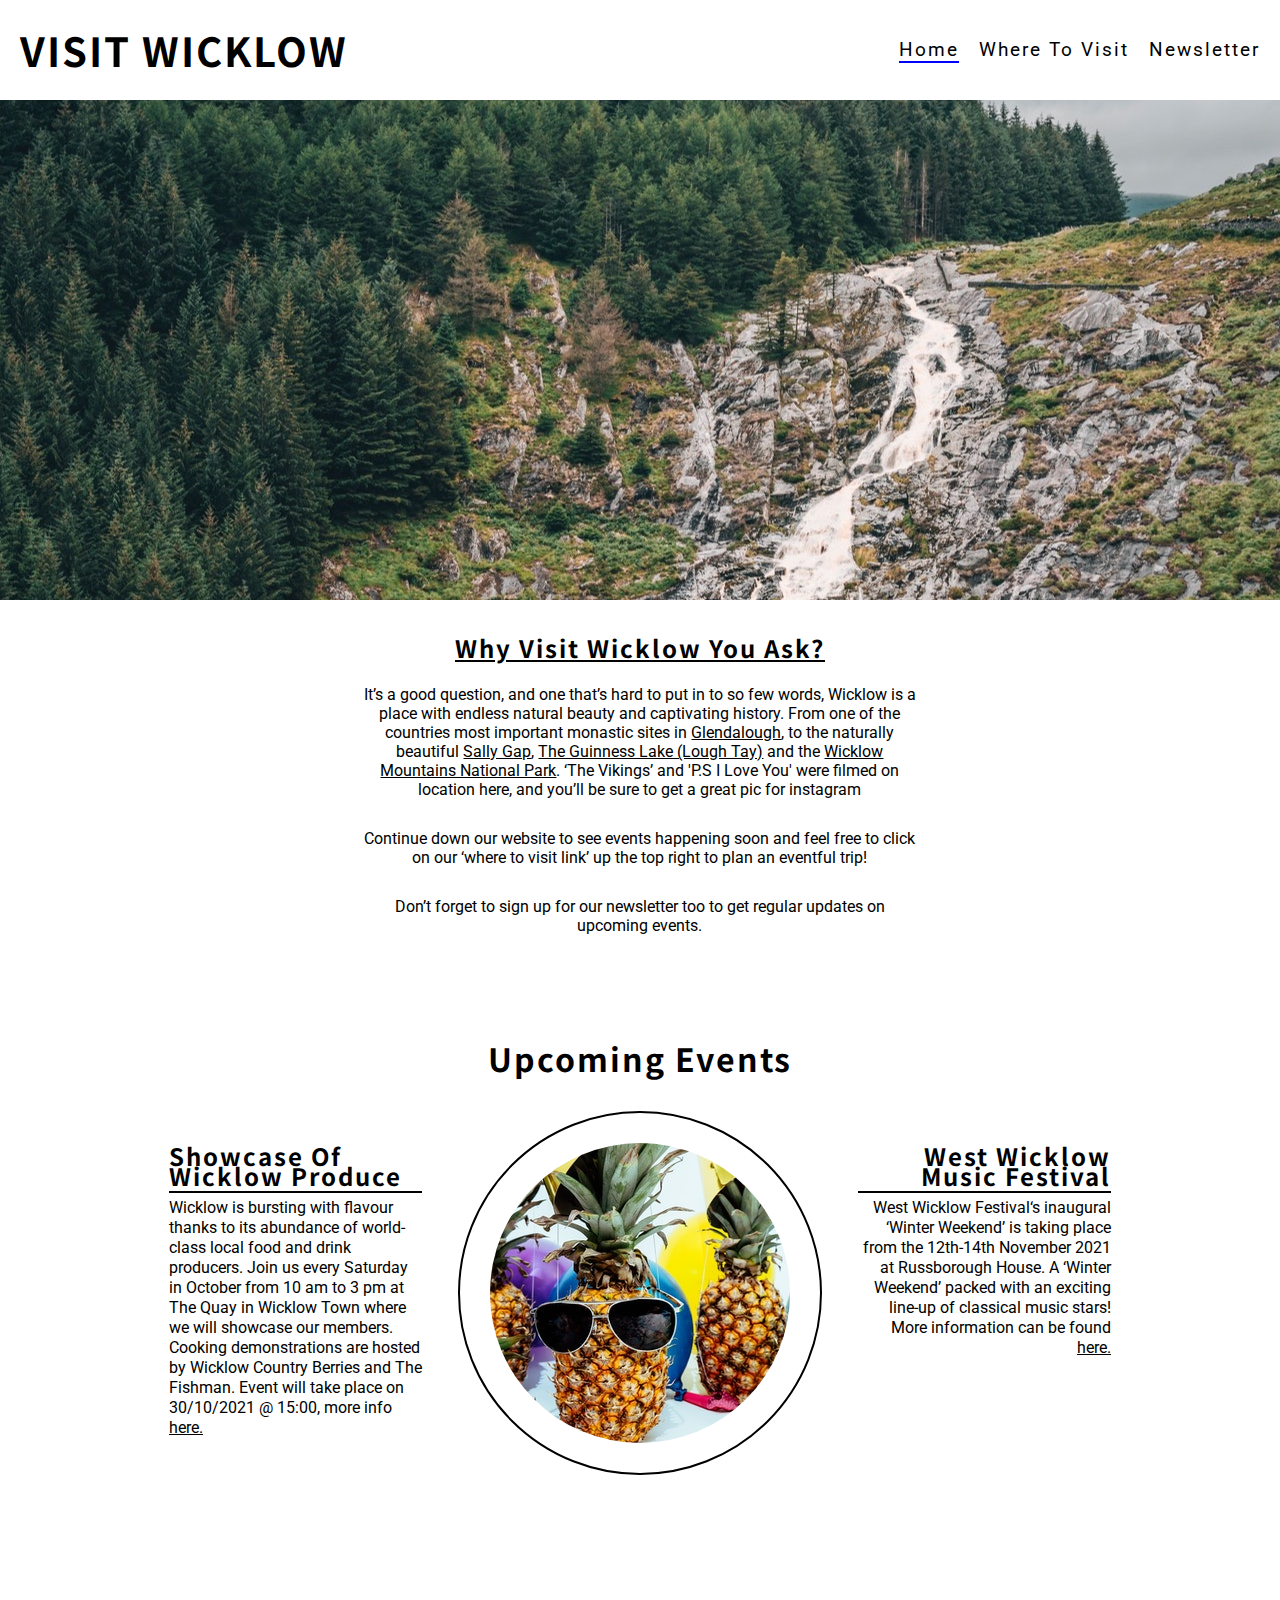
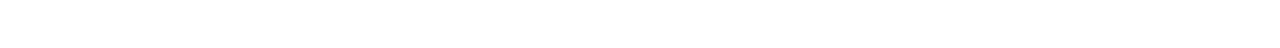
<file: index.html>
<!DOCTYPE html>
<html lang="en">
<head>
    <meta charset="UTF-8">
    <meta http-equiv="X-UA-Compatible" content="IE=edge">
    <meta name="viewport" content="width=device-width, initial-scale=1.0">
    <meta name="description" content="A site to promote tourism within in Wicklow, Ireland">
    <meta name="keywords" content="wicklow, tourism, tourist, holiday, bray, glendalough, ireland, staycation, drive, mountains, lakes, beach">
    
    <link rel="stylesheet" href="assets/css/style.css">

    <title>Visit Wicklow</title>
</head>
<body>
    <header>
        <a href="index.html">
        <h1 id="title">VISIT WICKLOW</h1> </a>
        <nav id="menu">
            <ul> <li>
                <a href="newsletter.html">Newsletter</a>
                </li>
                <li>
                <a href="wheretovisit.html">Where To Visit</a>
                </li>
                <li>
                <a href="index.html" class="pagetop">Home</a>
                </li>
            </ul>
        </nav>
    </header> 
    <section>
        <div id="main-image"></div>
        <div id="under-text">
            <h2>Why Visit Wicklow You Ask?</h2>
        </div>
    </section>
    <section id="why-wicklow">
        <div id="center">
            
            <p>It’s a good question, and one that’s hard to put in to so few words, Wicklow is a place with endless natural beauty and captivating history. From one of the countries most important monastic sites in <a id="location" href="https://goo.gl/maps/SYKyYrZENjFXBCCB8" target="_blank">Glendalough</a>, to the naturally beautiful <a id="location" href="https://goo.gl/maps/Rq9LBp3NmHgaCX1N7" target="_blank">Sally Gap</a>, <a id="location" href="https://goo.gl/maps/KmqNhLJiVPpVsR2n8" target="_blank">The Guinness Lake (Lough Tay)</a> and the <a id="location" href="https://goo.gl/maps/zq3q5U8fDPp5a6d79" target="_blank">Wicklow Mountains National Park</a>. ‘The Vikings’ and 'P.S I Love You' were filmed on location here, and you’ll be sure to get a great pic for instagram</p>
            <p>Continue down our website to see events happening soon and feel free to click on our ‘where to visit link’ up the top right to plan an eventful trip!</p>
            <p>Don’t forget to sign up for our newsletter too to get regular updates on upcoming events. <i class="far fa-smile-wink"></i></p>

        </div>
    </section>
    <section id="events">
        <h2 id="event-title">Upcoming Events</h2>
        <div id="left-event">
                <div class="left-event-1">
                <h2>Showcase Of Wicklow Produce <i class="fas fa-carrot"></i> </h2>
                <hr>
                <p>
                    Wicklow is bursting with flavour thanks to its abundance of world-class local food and drink producers. Join us every Saturday in October from 10 am to 3 pm at The Quay in Wicklow Town where we will showcase our members. Cooking demonstrations are hosted by Wicklow Country Berries and The Fishman. Event will take place on 30/10/2021 @ 15:00, more info <a id="eventid" href="https://wicklownaturally.ie/events/showcase-of-wicklow-naturally-produce-at-the-quay-wicklow-town-october-30th/" target="_blank">here.</a>
                </p>
                </div>
            </div>
        <div id="right-event">
                <div class="right-event-1">
                <h2>West Wicklow Music Festival <i class="fas fa-music"></i> </h2>
                <hr>
                <p>
                    West Wicklow Festival‘s inaugural ‘Winter Weekend’ is taking place from the 12th-14th November 2021 at Russborough House. A ‘Winter Weekend’ packed with an exciting line-up of classical music stars! More information can be found <a id="eventid" href="https://www.westwicklowfestival.com/" target="_blank">here.</a>
                </p>
                </div>
            </div>
        <div id="middle-event">
            <div id="circle-container">
                <div id="circle-cover-bg"> </div>
            </div>
        </div>
    </section>
    <footer>
        <ul class="socials">
            <li>
                <a href="https://facebook.com" target="_blank" rel="noopener" aria-label="Visit our Facebook!"><i class="fab fa-facebook-square"></i></a>
            </li>
            <li>
                <a href="https://twitter.com" target="_blank" rel="noopener" aria-label="Visit our Twitter!"><i class="fab fa-twitter-square"></i></a>
            </li>
            <li>
                <a href="https://instagram.com" target="_blank" rel="noopener" aria-label="Visit our Instagram!"><i class="fab fa-instagram-square"></i></a>
            </li>
        </ul>
    </footer>

    <!--link for font awesome below-->

    <link rel="stylesheet" href="https://use.fontawesome.com/releases/v5.15.4/css/all.css" integrity="sha384-DyZ88mC6Up2uqS4h/KRgHuoeGwBcD4Ng9SiP4dIRy0EXTlnuz47vAwmeGwVChigm" crossorigin="anonymous">


</body>
</html>
</file>
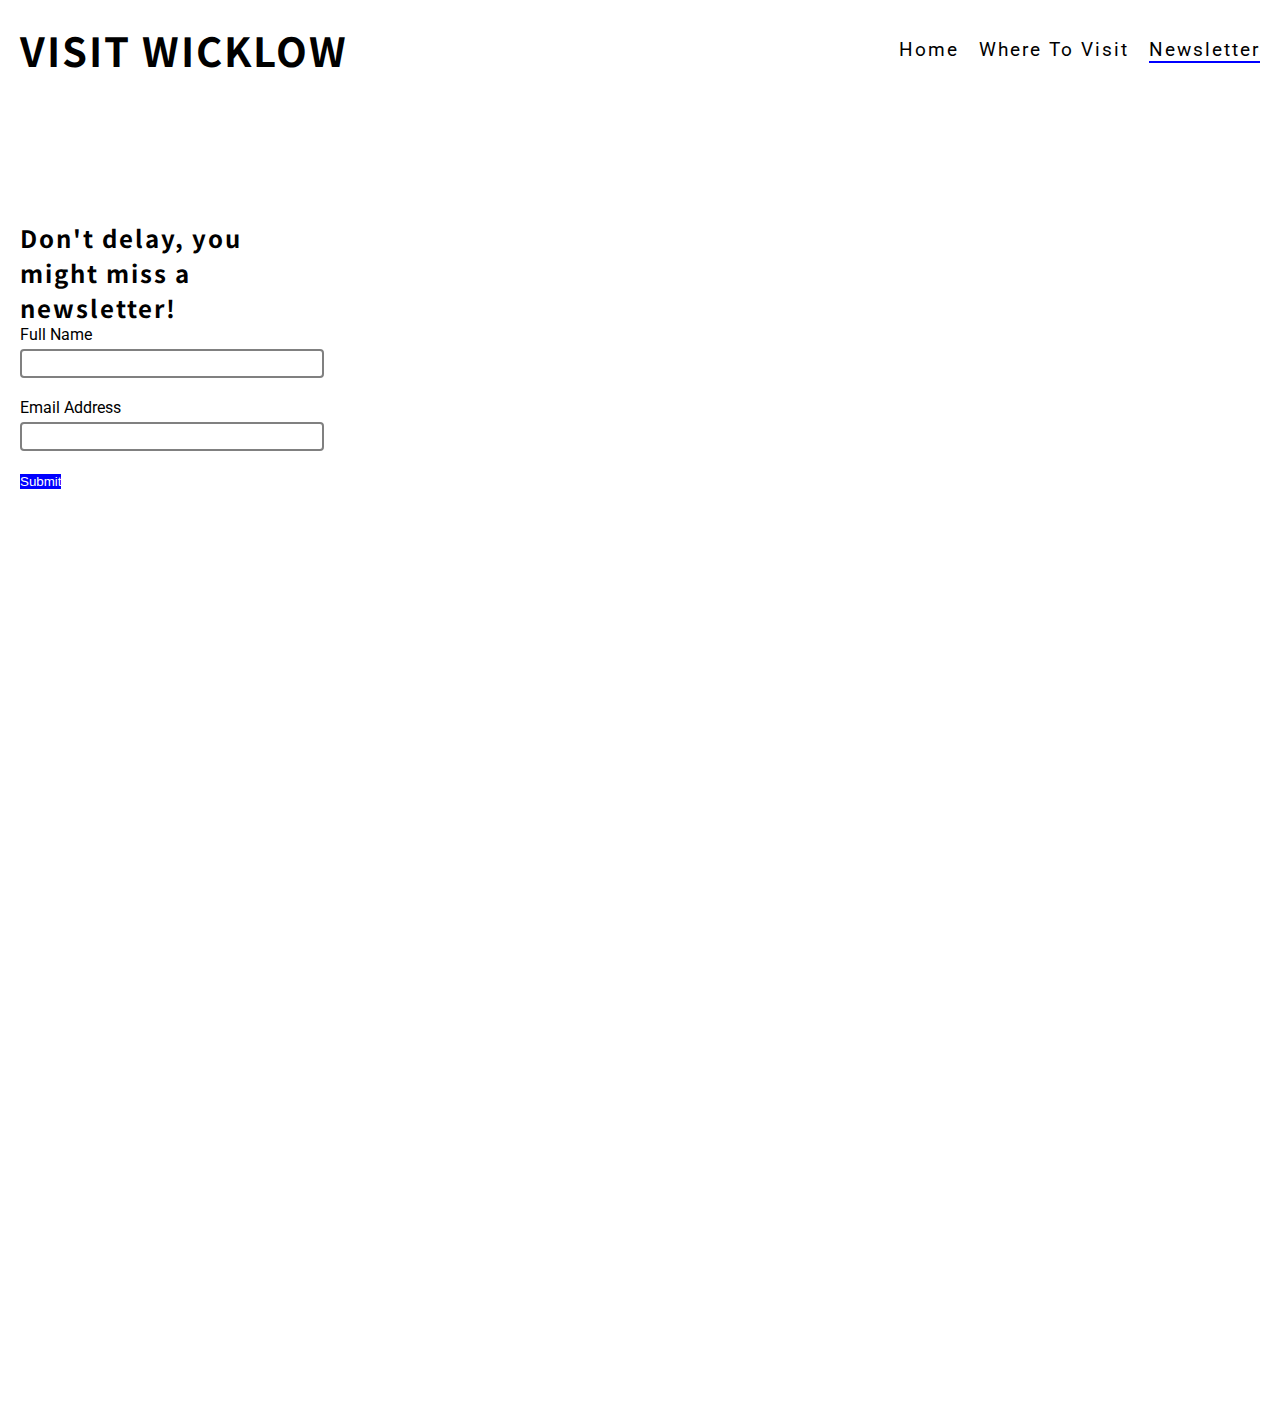
<file: newsletter.html>
<!DOCTYPE html>
<html lang="en">
<head>
    <meta charset="UTF-8">
    <meta http-equiv="X-UA-Compatible" content="IE=edge">
    <meta name="viewport" content="width=device-width, initial-scale=1.0">
    <meta name="description" content="A site to promote tourism within in Wicklow, Ireland">
    <meta name="keywords" content="wicklow, tourism, tourist, holiday, bray, glendalough, ireland, staycation, drive, mountains, lakes, beach">
    
    <link rel="stylesheet" href="assets/css/style.css">

    <title>Visit Wicklow</title>
</head>
<body>
    <header>
        <a href="index.html">
        <h1 id="title">VISIT WICKLOW</h1> </a>
        <nav id="menu">
            <ul> <li>
                <a href="newsletter.html" class="pagetop">Newsletter</a>
                </li>
                <li>
                <a href="wheretovisit.html" >Where To Visit</a>
                </li>
                <li>
                <a href="index.html">Home</a>
                </li>
            </ul>
        </nav>
    </header> 
    <section class="form-section">
        <form method="get" class="newsletter-form">
            <h2>Don't delay, you might miss a newsletter!</h2>
            <label for="name">Full Name</label>
            <input class='text-input' id="name" name="full_name" type="text" required>

            <label for="email">Email Address</label>
            <input class="text-input" type="email" id="email" name="email_address" required>
            <input class="signup" type="submit" id="signup" required>
        </form>
            


    </section>

    <footer>
        <ul class="socials">
            <li>
                <a href="https://facebook.com" target="_blank" rel="noopener" aria-label="Visit our Facebook!"><i class="fab fa-facebook-square"></i></a>
            </li>
            <li>
                <a href="https://twitter.com" target="_blank" rel="noopener" aria-label="Visit our Twitter!"><i class="fab fa-twitter-square"></i></a>
            </li>
            <li>
                <a href="https://instagram.com" target="_blank" rel="noopener" aria-label="Visit our Instagram!"><i class="fab fa-instagram-square"></i></a>
            </li>
        </ul>
    </footer>

    <!--link for font awesome below-->

    <link rel="stylesheet" href="https://use.fontawesome.com/releases/v5.15.4/css/all.css" integrity="sha384-DyZ88mC6Up2uqS4h/KRgHuoeGwBcD4Ng9SiP4dIRy0EXTlnuz47vAwmeGwVChigm" crossorigin="anonymous">


</body>
</html>
</file>
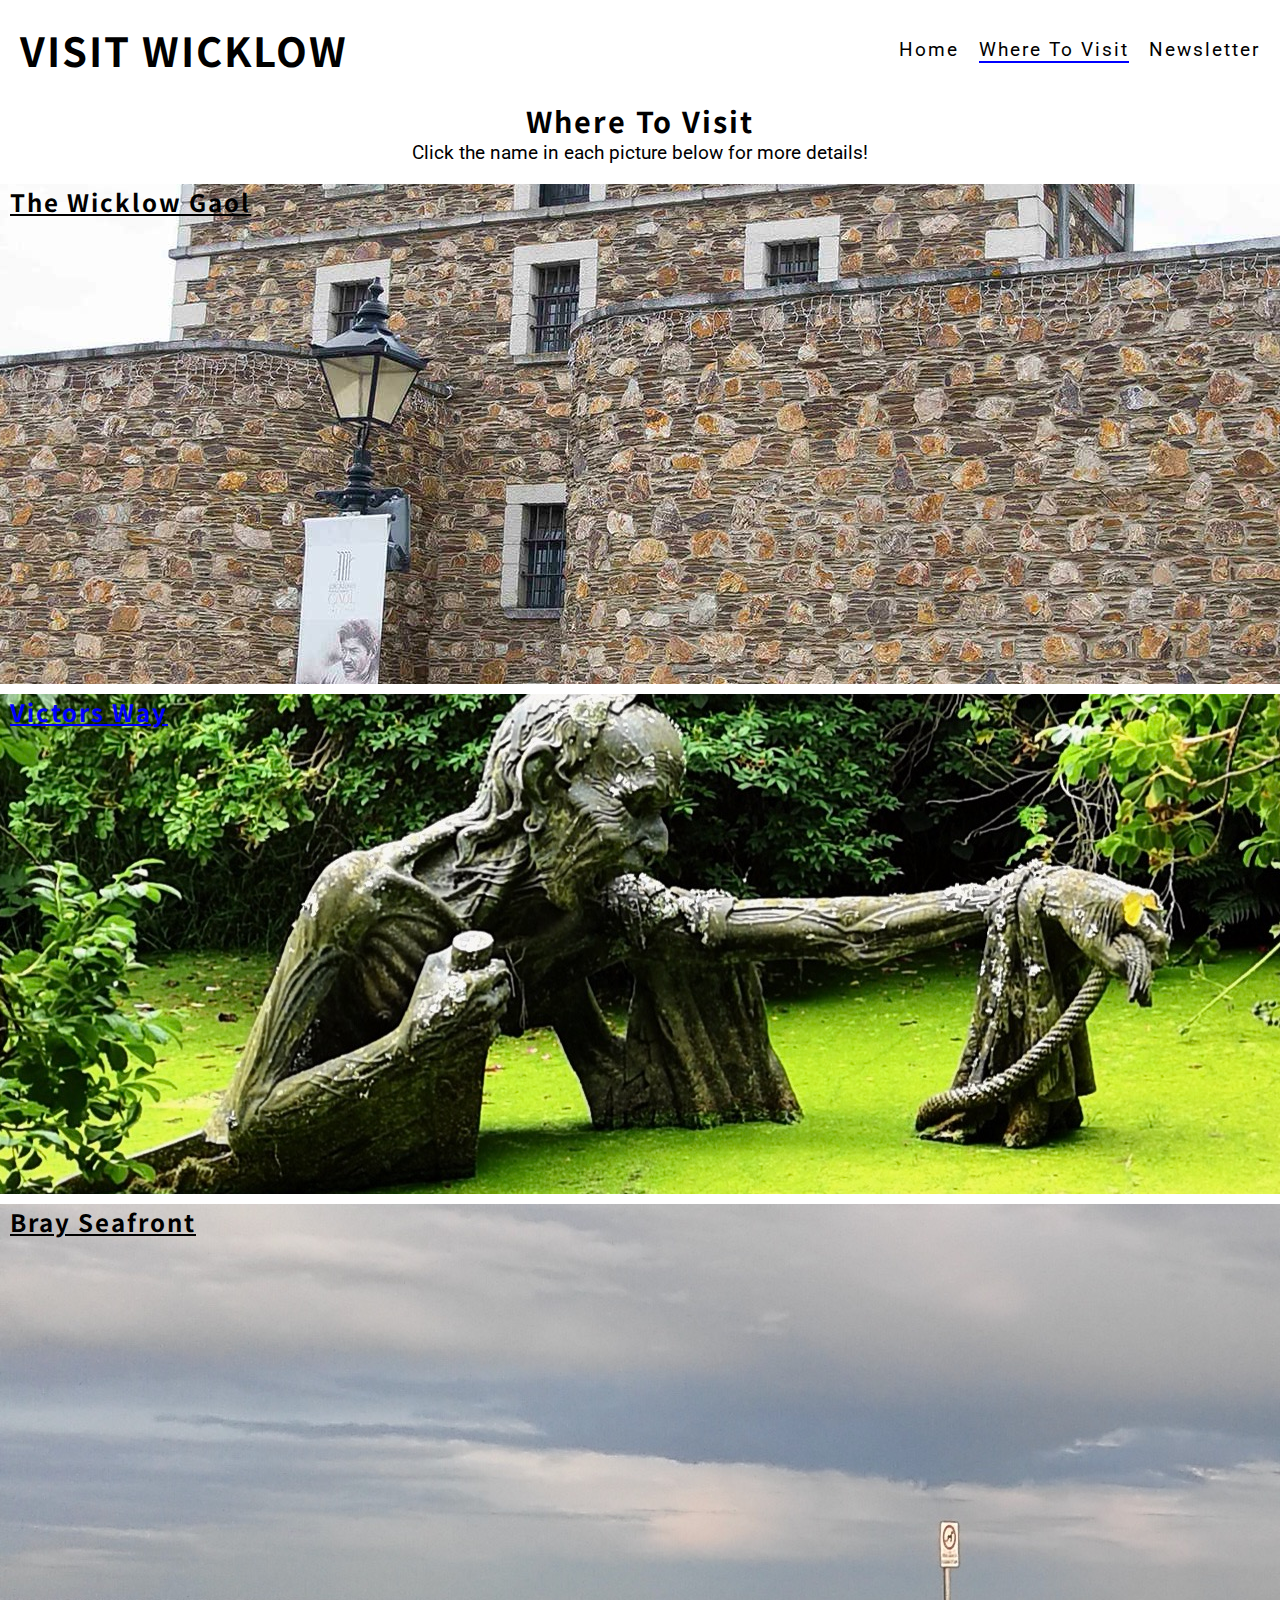
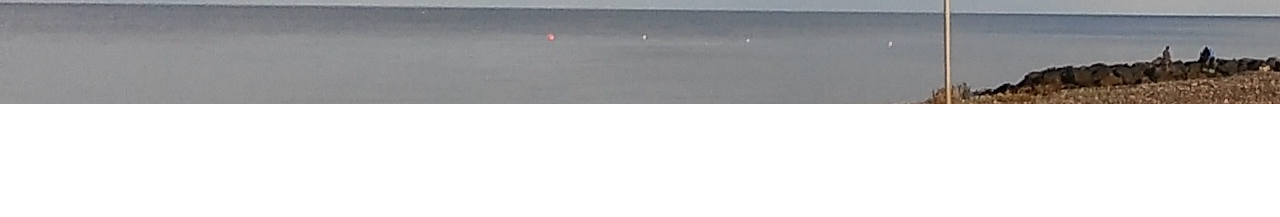
<file: wheretovisit.html>
<!DOCTYPE html>
<html lang="en">
<head>
    <meta charset="UTF-8">
    <meta http-equiv="X-UA-Compatible" content="IE=edge">
    <meta name="viewport" content="width=device-width, initial-scale=1.0">
    <meta name="description" content="A site to promote tourism within in Wicklow, Ireland">
    <meta name="keywords" content="wicklow, tourism, tourist, holiday, bray, glendalough, ireland, staycation, drive, mountains, lakes, beach">
    
    <link rel="stylesheet" href="assets/css/style.css">

    <title>Visit Wicklow</title>
</head>
<body>
    <header>
        <a href="index.html">
        <h1 id="title">VISIT WICKLOW</h1> </a>
        <nav id="menu">
            <ul> <li>
                <a href="newsletter.html">Newsletter</a>
                </li>
                <li>
                <a href="wheretovisit.html" class="pagetop" >Where To Visit</a>
                </li>
                <li>
                <a href="index.html">Home</a>
                </li>
            </ul>
        </nav>
    </header> 

    <section>
        <div id="title-1">
            <h2>Where To Visit</h2>
            <p>Click the name in each picture below for more details!</p>
    </section>
    <section id="place-1">
        <h2><a id="wicklow-gaol" href="https://www.wicklowshistoricgaol.com/" target="_blank" alt="a picture of the wicklow gaol">The Wicklow Gaol</a></h2>


    </section>
    <section id="place-2">
        <h2><a id="victors-way" href="https://victorsway.eu/" target="_blank" alt="a picture of victors way">Victors Way</a><h2></h2>

    </section>
    <section id="place-3">
        <h2><a id="bray" href="https://www.bray.ie/promenade/" target="_blank" alt="a picture of bray seafront">Bray Seafront</a></h2>

    </section>

    <footer>
        <ul class="socials">
            <li>
                <a href="https://facebook.com" target="_blank" rel="noopener" aria-label="Visit our Facebook!"><i class="fab fa-facebook-square"></i></a>
            </li>
            <li>
                <a href="https://twitter.com" target="_blank" rel="noopener" aria-label="Visit our Twitter!"><i class="fab fa-twitter-square"></i></a>
            </li>
            <li>
                <a href="https://instagram.com" target="_blank" rel="noopener" aria-label="Visit our Instagram!"><i class="fab fa-instagram-square"></i></a>
            </li>
        </ul>
    </footer>

    <!--link for font awesome below-->

    <link rel="stylesheet" href="https://use.fontawesome.com/releases/v5.15.4/css/all.css" integrity="sha384-DyZ88mC6Up2uqS4h/KRgHuoeGwBcD4Ng9SiP4dIRy0EXTlnuz47vAwmeGwVChigm" crossorigin="anonymous">


</body>
</html>
</file>
<file: assets/css/style.css>
@import url('https://fonts.googleapis.com/css2?family=Noto+Sans+JP&family=Roboto&display=swap');

*{
    margin:0;
    padding:0;
    border:none;
}

body {
    font-family: Roboto, sans-serif;
    font-weight:400;
    color: black;
}

/*headings and title*/

h1, h2 {
    font-family: 'Noto Sans JP', sans-serif;
    letter-spacing: 2px;
    color: black;
}

#title {
    float:left;
    font-size:250%;
    margin-left: 20px;
}

/* nav links */

#menu {
    letter-spacing:2px;
    font-size: 120%;
}

#menu, #title {
    line-height: 100px;
}

#menu li {
    float:right;
    list-style-type:none;
    margin-right: 20px;
}

#menu a {
    text-decoration:none;
    color: black;
}

#menu a:hover {
    border-bottom: 2px solid blue;
}

/* image and image text*/

 .pagetop {
    border-bottom: 2px solid blue
 }

 /* image from pexel*/
 #main-image {
     height:500px;
     width: 100%;
     background: url('../images/pexels-lukas-medvedevas-6006077\ \(1\).jpeg') no-repeat center center;
     overflow:hidden;
 }

 #under-text {
     padding-top: 10px;
     text-align: center;
     font-family: 'Roboto', sans serif;
 }

 /*why come to wicklow*/

 #why-wicklow {
     height:350px;

 }

#under-text > h2 {
    padding-top: 20px;
    text-decoration: underline;
}

#center, #center > p {
    text-align:center;
    padding-top: 10px;
    width: 66%;
    margin: 0 auto;
    clear:both;
    margin-bottom: 20px;
}

#location{
    color:black;
}

/* events */

#events {
    height: 500px;
}

#left-event {
    padding-top: 10px;
    width: 33%;
    float: left;
}

#right-event {
    padding-top: 10px;
    width: 33%;
    float: right;
}

#middle-event {
    width:33%;
    margin: 0 auto;
}

#eventid {
    color:black;
}

hr {
    border-top: 2px solid black;
    width: 100%;
    margin: 5px 0;
}

.left-event-1 {
    width:60%;
    float:right;
    line-height: 20px;
    clear: both;
    margin-top:25px;
}

.right-event-1 {
    width:60%;
    float:left;
    line-height: 20px;
    clear: both;
    margin-top:25px;
}

.right-event-1 h2 {
    text-align: right;
}

.right-event-1 p {
    text-align: right;
}

#event-title {
    text-align: center;
    margin: 20px;
    font-size: 200%;
    margin-bottom: 30px;
}

#circle-container {
    width: 300px;
    height: 300px;
    padding: 30px;
    border-style: solid;
    border-color: black;
    border-width: 2px;
    border-radius: 50%;
    margin: 0 auto;
}
/* image from pexel*/
#circle-cover-bg {
    background: url('../images/pexels-pineapple-supply-co-1071882.jpg') no-repeat center center;
    height: 100%;
    border-radius: 50%;
}

/* social */

footer {
    height: 100px;
}

.socials {
    text-align:center;
}

.socials > li {
    display: inline;
}

.socials i {
    font-size: 260%;
    margin: 1%;
    padding: 5%;
    color: black;
    
}

/* Where to Visit */

#title-1 {
    text-align:center;
    clear: both;
    font-size: 120%;
    margin-bottom: 20px;
}
/* image from wicklow gaol website*/
#place-1 {
    height: 500px;
    width: 100%;
    background: url('../images/header-wicklow-gaol-wicklow.jpg') no-repeat center center;
    margin-bottom: 10px;
}
/* image from victors way website*/
#place-2 {
    height: 500px;
    width: 100%;
    background: url('../images/JpCYx1A\ \(1\).jpeg') no-repeat center center;
    margin-bottom: 10px;
}
/* image from bray.ie website*/
#place-3 {
    height: 500px;
    width: 100%;
    background: url('../images/Bray-Seafront_1\ \(1\).jpeg');
}
#wicklow-gaol{
    color: black;
    margin-left: 10px;

}
#victors-way{
    color: blue;
    margin-left: 10px;
}

#bray{
    color: black;
    margin-left: 10px;
}

/* form for newsletter signup*/

.form-section {
    clear: left;
    background-color: white;
    height: 1200px;
    width: 100%;
}

.newsletter-form {
    Margin: 100px 10% 0 0;
    color: black;
    max-width: 300px;
    position: absolute;
    padding: 20px;
}

.text-input {
    background: transparent;
    color: black;
    width: 100%;
    height: 25px;
    margin: 5px 0 20px 0;
    border: 2px solid grey;
    border-radius: 4px;
}

.text-input:hover {border-color:blue}

#signup {
    background-color: blue;
    color:white;
}

/* media queries */

/* large to medium screens*/
@media screen and (max-width: 1200px) {
    
    #why-wicklow {width:100%;
        height:500px;
        margin: 0 auto;}

    #center {width:100%;
    height:500px;
    margin:0 auto;
}
    
    #events {
        width:65%;
        height:1200px;
        margin: 0 auto;
    }

    #event-title {
        padding: 30px 0;
        margin: 0;
    }

    #left-event, #right-event {
        width:100%;
        float: left;
        padding: 0;
        padding-bottom: 10px;
    }

    #middle-event {
        clear:both;
        width:100%;
        float:left;
        padding: 0%;
    }
}

/* medium screens from 950 pixels down*/
@media screen and (max-width:950px) {
    #menu {
        clear:left;
        float:left;
        margin-left: 30px;
        margin-bottom: 20px;
        line-height:25px;
    }

    #why-wicklow {width:90%;
        height:500px;
        margin: 0 auto;
        margin-bottom: 20px; 
    }

    #center {width:90%;
    height:400px;
    margin:0 auto;
    }

    #events {
        width: 90%;
        height: 1200px;
        margin: 0 auto;
        text-align:center;
    }

    #left-event, #right-event {
        width:inherit;
    }

    #left-event h2 {
        width:100%;
        text-align: center;}

    #right-event h2 {
        width:100%;
        text-align: center;

    }
    
    #left-event > div {
        width:100%;
        clear:both;
        padding: 0;
        height:200px;
    }

    #right-event > div {
        width:100%;
        clear:both;
        padding:0;
        height: 200px;
    }
}

/* medium screens from 450 pixels down*/
@media screen and (max-width:450px) {
    #menu {
        clear:left;
        float: left;
        line-height:25px;
        font-size:small;
    }

    #why-wicklow {width:90%;
        height:300px;
        margin: 0 auto;
        margin-bottom: 20%; 
        font-size: small;
    }

    #center {width:90%;
    height:400px;
    margin:0 auto;
    font-size:small;
    }

    #events {
        width: 90%;
        height: 1000px;
        margin: 0 auto;
        text-align:center;
    }

    #left-event, #right-event {
        width:inherit;
    }

    #left-event h2 {
        width:100%;
        text-align: center;}

    #right-event h2 {
        width:100%;
        text-align: center;

    }
    
    #left-event > div {
        width:100%;
        clear:both;
        padding: 0;
        height:200px;
    }

    #right-event > div {
        width:100%;
        clear:both;
        padding:0;
        height: 200px;
    }
}
</file>
